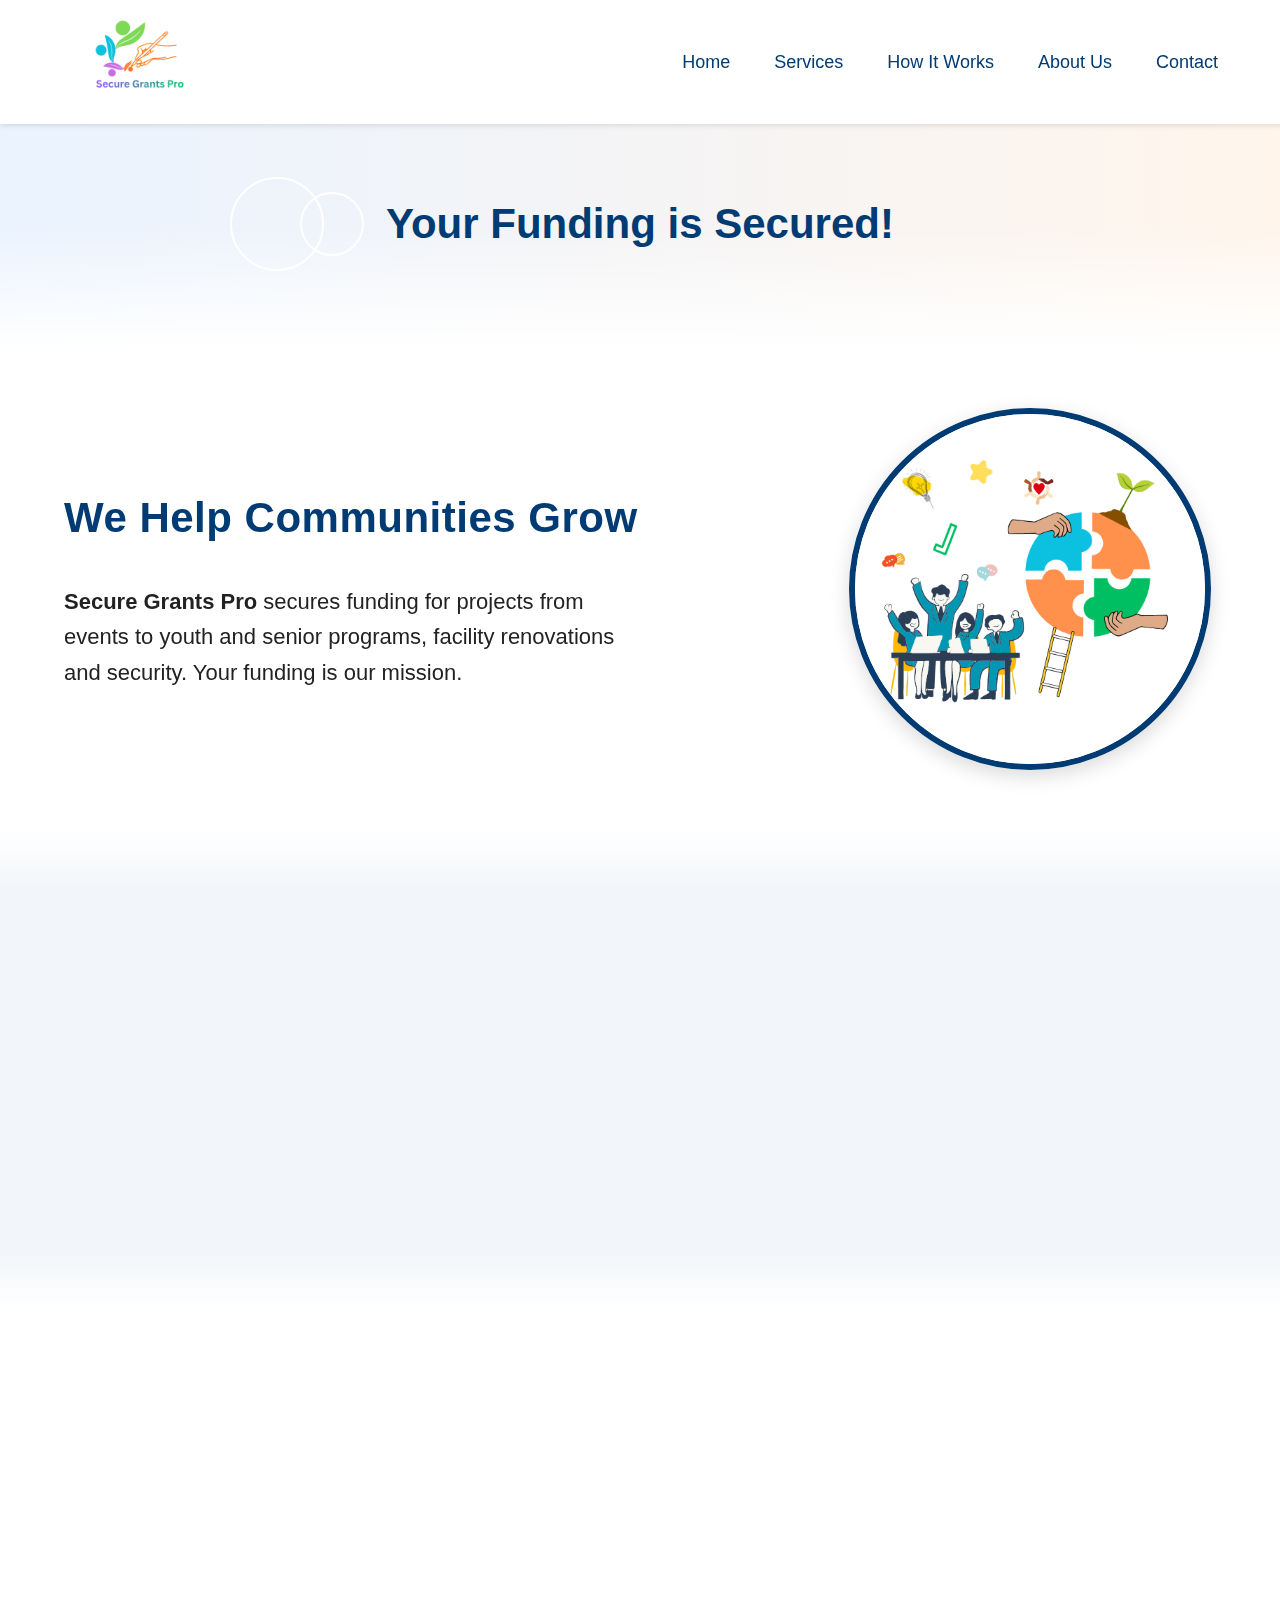
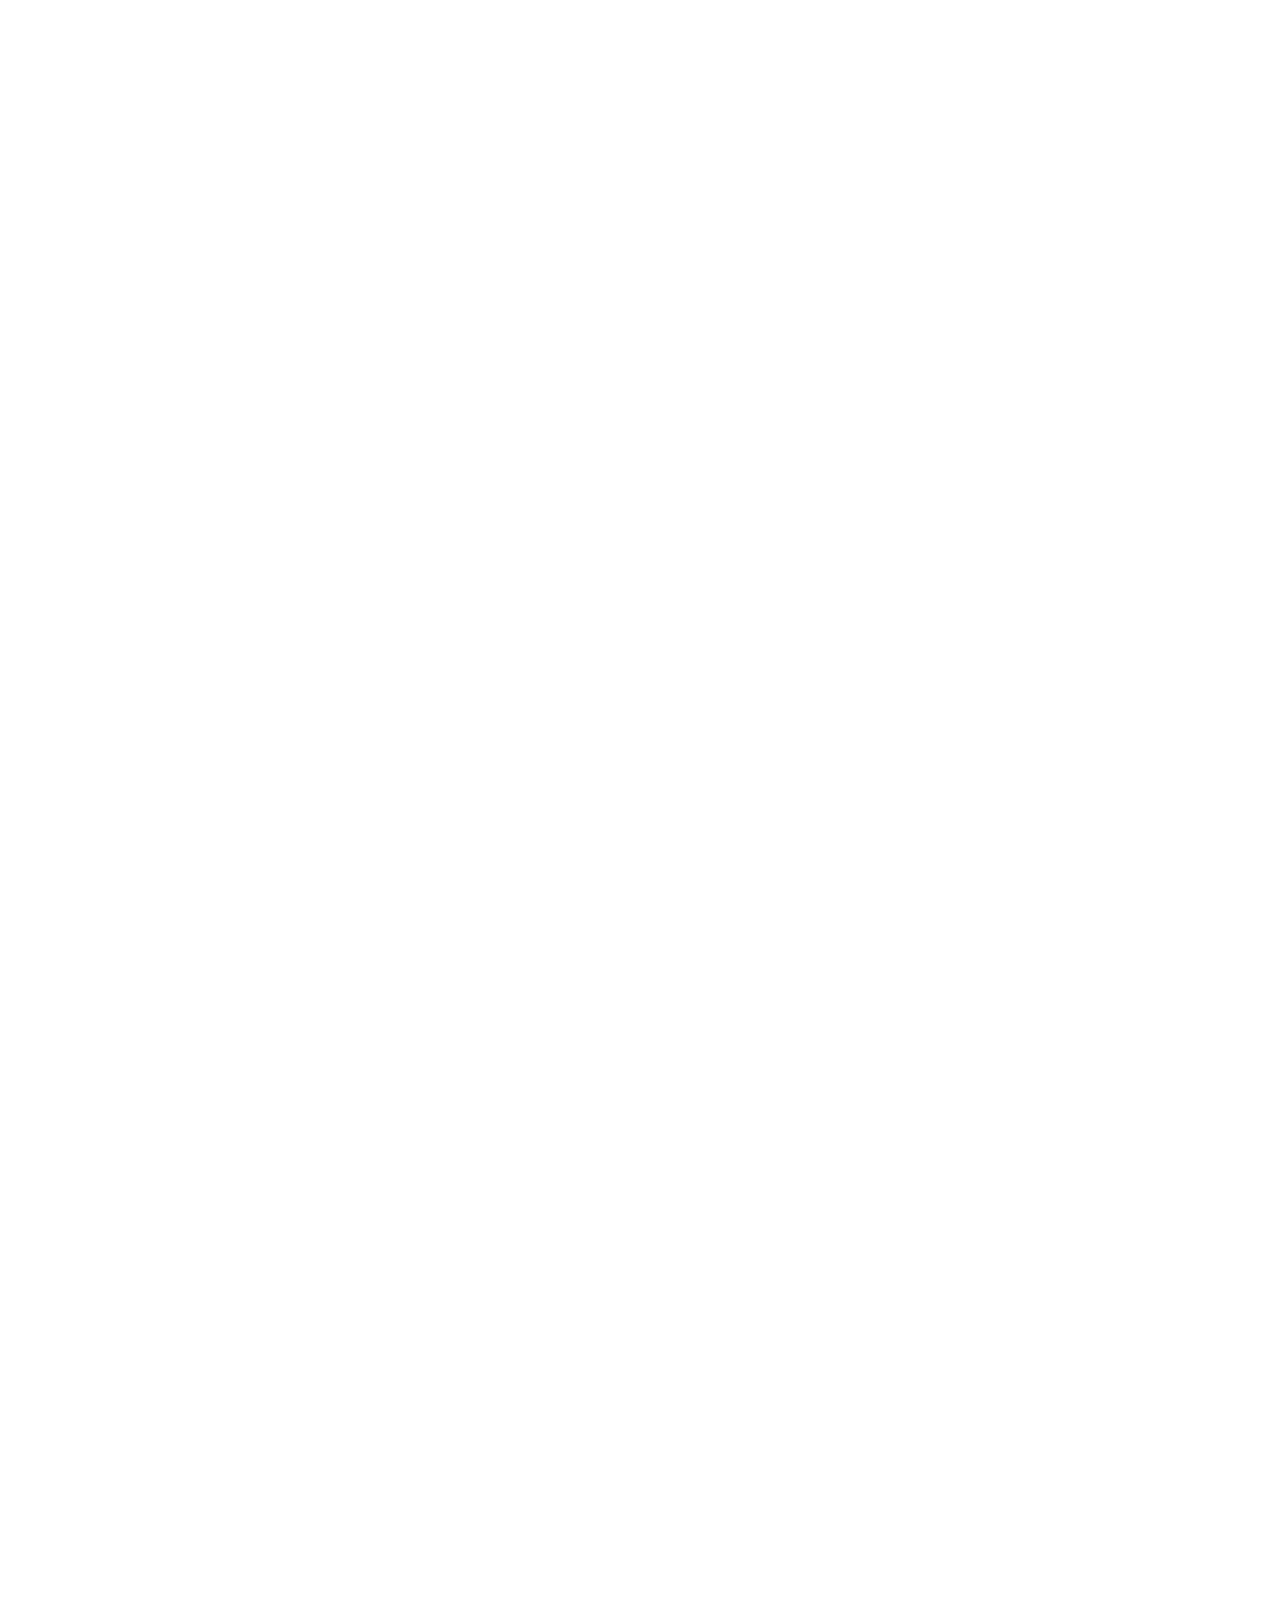
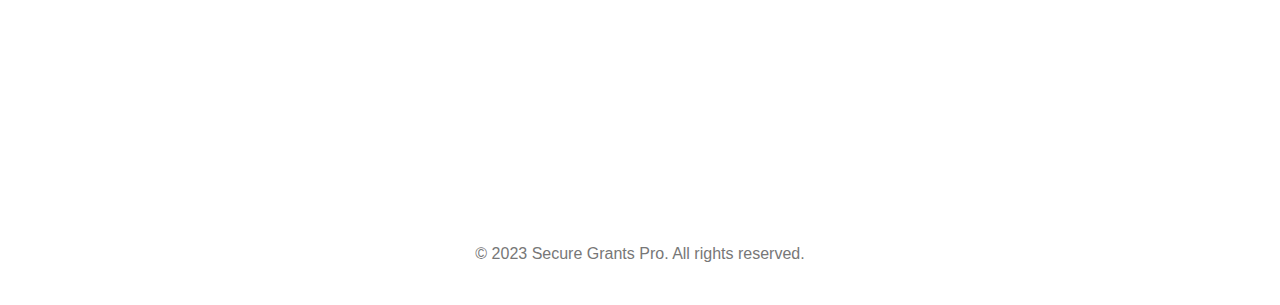
<file: index.html>
<!DOCTYPE html>
<html lang="en">

<head>
  <meta charset="UTF-8">
  <meta name="viewport" content="width=device-width, initial-scale=1.0">
  <title>Home – Grant Services</title>

  <!-- AOS Animation Library -->
  <link href="https://unpkg.com/aos@2.3.4/dist/aos.css" rel="stylesheet">
  <script src="https://unpkg.com/aos@2.3.4/dist/aos.js"></script>

  <link rel="stylesheet" href="style.css">
</head>

<body>

  <header>
    <div class="logo">
      <img src="logo.png" alt="My Logo">
    </div>
    <nav>
      <ul>
        <li class="dropdown">
           <a href="index.html" class="dropbtn" onclick="window.location='index.html'">Home</a>
          <div class="dropdown-content">
            <a href="#grow">We Help Communities Grow</a>
            <a href="#benefit">Who Can Benefit</a>
            <a href="#funding">Effortless Funding</a>
            <a href="#consultation">Book a Free Consultation</a>
          </div>
        </li>

       <li class="dropdown">
  <a href="services.html" class="dropbtn" onclick="window.location='services.html'">Services</a>
  <div class="dropdown-content">
     <a href="services.html#research">Grant Research</a>
    <a href="services.html#definition">Project Definition</a>
    <a href="services.html#proposal">Proposal Writing</a>
    <a href="services.html#report">Report Writing</a>
    <a href="services.html#consultation">Consultation</a>
  </div>
</li>


        <li><a href="how-it-works.html">How It Works</a></li>
        <li><a href="about.html">About Us</a></li>
        <li><a href="contact.html">Contact</a></li>
      </ul>
    </nav>
  </header>

  <!-- Hero Section (Slogan) -->
  <section class="hero" data-aos="fade-up">
    <div class="hero-content">
      <h1>Your Funding is Secured!</h1>
    </div>
  </section>

  <!-- Main Hero Section -->
  <section id="grow" class="home-hero">
   
    <div class="home-text" data-aos="fade-right">
      <h1>We Help Communities Grow</h1>
      <p><strong>Secure Grants Pro</strong> secures funding for projects from events to youth and senior programs, facility renovations and security. Your funding is our mission.</p>
    </div>
    <div class="home-image" data-aos="fade-left">
      <img src="Homeone.png" alt="Home one">
    </div>
  </section>

  <!-- Secondary Hero Section -->
  <section id="benefit" class="secondary-hero">
    <div class="secondary-image" data-aos="fade-right">
      <img src="Hometwo.png" alt="Secondary image">
    </div>
    <div class="secondary-text" data-aos="fade-left">
      <h1>Who Can Benefit</h1>
      <p>We are specialized in securing funding for Non-Profits, Charities, and Community Centres to strengthen our communities.</p>
    </div>
  </section>

    <section id="funding" class="hero-3">
    <div class="hero-3-text" data-aos="fade-right">
      <h2>Effortless Funding</h2>
      <p>We handle the entire process for you — no loans, no pressure, no obligations. Simply share your project, and we’ll create a detailed plan and a strong grant proposal tailored to your organization.</p>
    </div>
    <div class="hero-3-image" data-aos="fade-left">
      <img src="Home3.png" alt="No Obligation Funding">
    </div>
  </section>

<!-- WHY CHOOSE US -->
<section class="why-choose-us" data-aos="fade-up">
  <h2>Why Choose Us</h2>

  <div class="why-grid">
    <div class="why-item">
      <div class="why-icon">✔</div>
      <h3>Professional & Reliable</h3>
      <p>We prepare structured, accurate, and polished grant applications that reflect your organization’s strengths.</p>
    </div>

    <div class="why-item">
      <div class="why-icon">✔</div>
      <h3>Specialized in Non-Profits</h3>
      <p>We work closely with cultural, religious, and community groups — understanding their unique needs.</p>
    </div>

    <div class="why-item">
      <div class="why-icon">✔</div>
      <h3>Client Satisfaction & Long-Term Partnerships</h3>
      <p>Many of our clients stay with us for 3+ years and have secured 4+ grants through our consistency and expertise.</p>
    </div>

    <!-- <div class="why-item">
      <div class="why-icon">✔</div>
      <h3>Clear Communication</h3>
      <p>We work with clients who return year after year — many have received 4+ grants with our help, trusting our consistency and expertise.</p>
    </div>
  </div> -->
</section>


<!-- Our Expertise Section -->
<section id="expertise" class="expertise-section" data-aos="fade-up">
  <h1>Our Expertise</h1>

  <div class="expertise-grid">

    <div class="expertise-card" data-aos="fade-up" data-aos-delay="100">
      <h2>Strategic Funding Planning</h2>
      <p>We assess your organization’s goals and design a funding plan shaped to your capacity and long-term vision.</p>
    </div>

    <div class="expertise-card" data-aos="fade-up" data-aos-delay="200">
      <h2>Proposal Writing Excellence</h2>
      <p>We craft clear, persuasive, evidence-based grant proposals aligned with funder priorities.</p>
    </div>

    <div class="expertise-card" data-aos="fade-up" data-aos-delay="300">
      <h2>Strong Knowledge of All Grant Levels</h2>
      <p>Experienced with municipal, provincial, and federal grants across multiple sectors.</p>
    </div>

    <div class="expertise-card" data-aos="fade-up" data-aos-delay="400">
      <h2>Community Sector Experience</h2>
      <p>Specialized in cultural organizations, nonprofits, newcomer services, and youth programs. </p>
    </div>

    <div class="expertise-card" data-aos="fade-up" data-aos-delay="500">
      <h2>Impact-Driven Results</h2>
      <p>We help organizations secure funding that creates real and measurable change in their communities.</p>
    </div>

  </div>
  <div class="expertise-rect-1"></div>
<div class="expertise-rect-2"></div>

<!-- New right side rectangles -->
<div class="expertise-rect-right-1"></div>
<div class="expertise-rect-right-2"></div>

</section>


  <!-- Book a Free Consultation Section -->
  <section id="consultation" class="hero-4" data-aos="fade-up">
    <div class="hero-4-text">
      <h2>Here to Answer</h2>
      <p>Would you like to find a funding opportunity that suits your organization? Just book a 15 minutes <strong>free consultation</strong> with us — we’ll provide all the information you need.</p>
      <a href="contact.html" class="button">Book Your Free Consultation</a>
    </div>
  </section>

  <footer>
    <p>© 2023 Secure Grants Pro. All rights reserved.</p>
  </footer>

  <script src="script.js"></script>

  <script>
    // Dropdown toggle for mobile
    document.querySelectorAll('.dropbtn').forEach(btn => {
      btn.addEventListener('click', (e) => {
        e.preventDefault();
        btn.parentElement.classList.toggle('open');
      });
    });

    // Initialize AOS
    AOS.init({
      duration: 1200,
      easing: 'ease-out',
      once: true,
      mirror: false
    });
  </script>

</body>
</html>
</file>
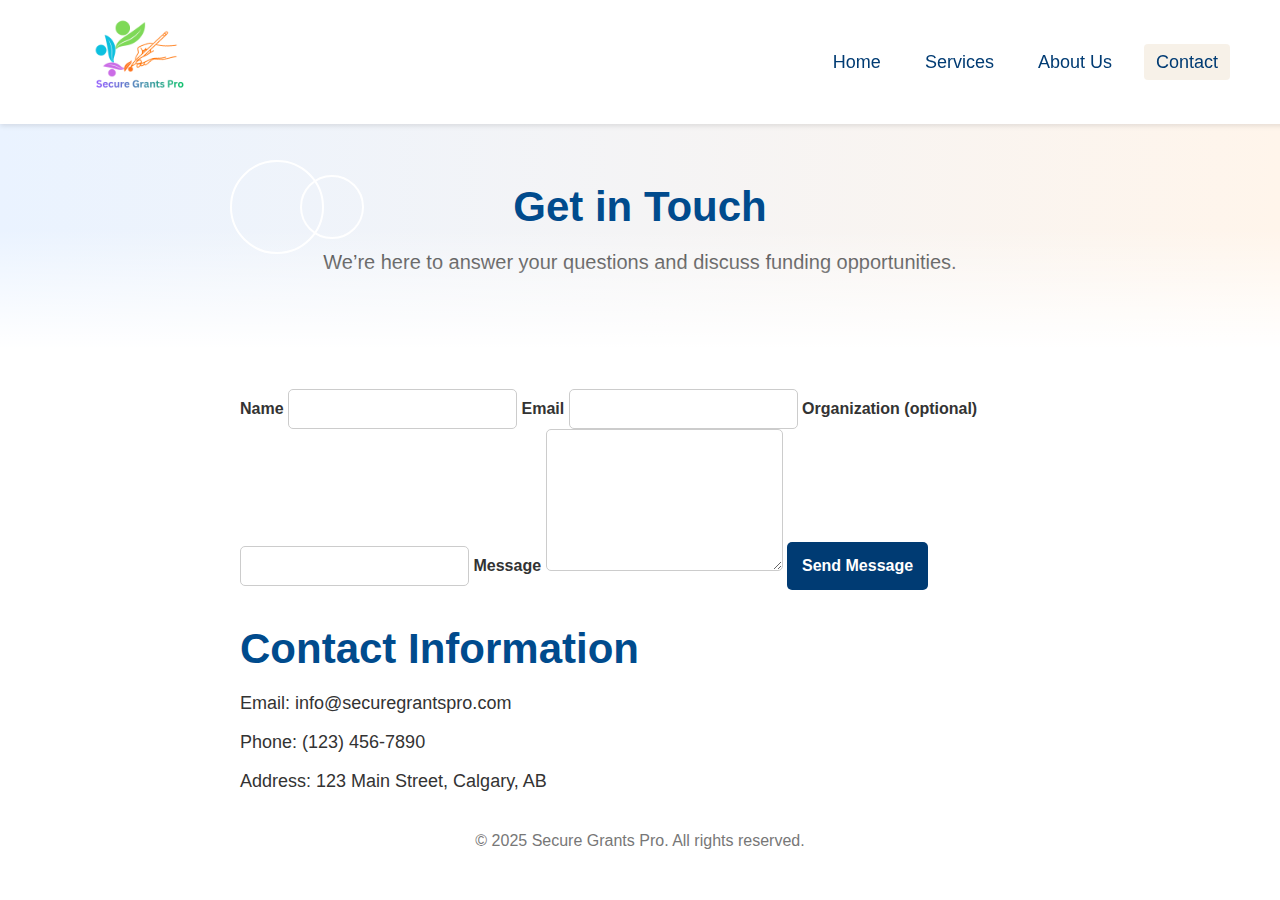
<file: contact.html>
<!DOCTYPE html>
<html lang="en">
<head>
  <meta charset="UTF-8">
  <meta name="viewport" content="width=device-width, initial-scale=1.0">
  <title>Contact – Grant Services</title>
  <link rel="stylesheet" href="style.css">
</head>
<body>
<header>
  <div class="logo">
    <img src="logo.png" alt="My Logo">
  </div>
  <nav>
    <ul>
      <li><a href="index.html">Home</a></li>
      <li><a href="services.html">Services</a></li>
      <li><a href="about.html">About Us</a></li>
      <li><a href="contact.html" class="active">Contact</a></li>
    </ul>
  </nav>
</header>

<section class="contact-hero">
  <h1>Get in Touch</h1>
  <p>We’re here to answer your questions and discuss funding opportunities.</p>
</section>

<main>
  <section class="contact-form-section">
    <form class="contact-form">
      <label for="name">Name</label>
      <input type="text" id="name" name="name" required>

      <label for="email">Email</label>
      <input type="email" id="email" name="email" required>

      <label for="organization">Organization (optional)</label>
      <input type="text" id="organization" name="organization">

      <label for="message">Message</label>
      <textarea id="message" name="message" rows="6" required></textarea>

      <button type="submit">Send Message</button>
    </form>
  </section>

  <section class="contact-info">
    <h2>Contact Information</h2>
    <p>Email: info@securegrantspro.com</p>
    <p>Phone: (123) 456-7890</p>
    <p>Address: 123 Main Street, Calgary, AB</p>
  </section>
</main>

<footer>
  <p>© 2025 Secure Grants Pro. All rights reserved.</p>
</footer>

</body>
</html>
</file>
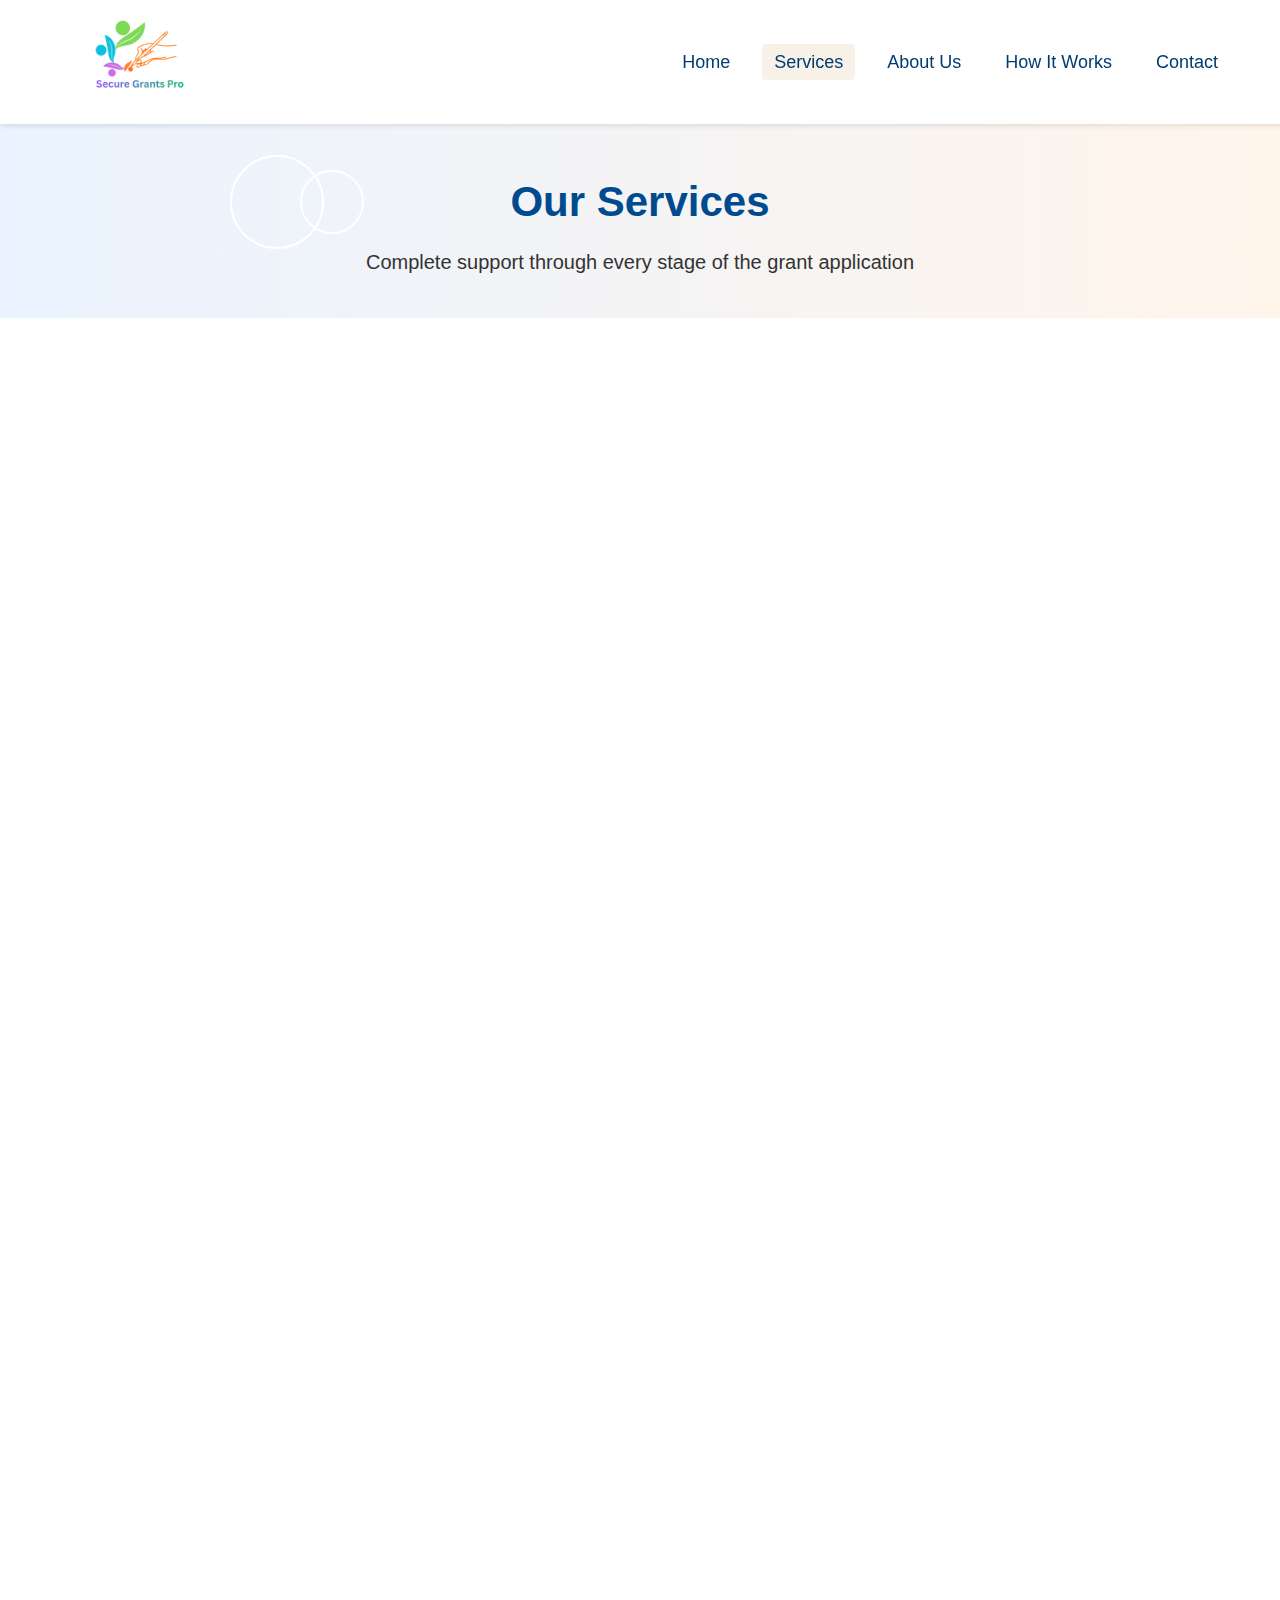
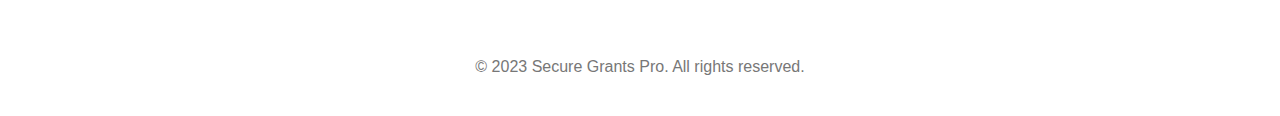
<file: services.html>
<!DOCTYPE html>
<html lang="en">
<head>
  <meta charset="UTF-8">
  <meta name="viewport" content="width=device-width, initial-scale=1.0">
  <title>Services – Grant Services</title>
  <link rel="stylesheet" href="style.css">
</head>
  <script>
  // Close dropdown when any link inside it is clicked
  document.querySelectorAll('.dropdown-content a').forEach(link => {
    link.addEventListener('click', () => {
      const dropdown = link.closest('.dropdown');
      if (dropdown) {
        dropdown.classList.remove('open');
      }
    });
  });

  // Optional: toggle dropdown open/close on click (for mobile)
  document.querySelectorAll('.dropbtn').forEach(btn => {
    btn.addEventListener('click', (e) => {
      e.preventDefault(); // prevent page reload if needed
      const parent = btn.parentElement;
      parent.classList.toggle('open');
    });
  });
</script>

<body>
<header>
  <div class="logo">
    <img src="logo.png" alt="My Logo">
  </div>
  <nav>
    <ul>
       <li class="dropdown">
  <a href="index.html" class="dropbtn">Home</a>
  <div class="dropdown-content">
    <a href="index.html#grow">We Help Communities Grow</a>
    <a href="index.html#benefit">Who Can Benefit</a>
    <a href="index.html#funding">Effortless Funding</a>
    <a href="index.html#consultation">Book a Free Consultation</a>
  </div>
</li>
      <li class="dropdown">
  <a href="services.html" class="dropbtn active">Services</a>
  <div class="dropdown-content">
     <a href="services.html#research">Grant Research</a>
    <a href="services.html#definition">Project Definition</a>
    <a href="services.html#proposal">Proposal Writing</a>
   
    <a href="services.html#report">Report Writing</a>
    <a href="services.html#consultation">Consultation</a>
  </div>
</li>


      <li><a href="about.html">About Us</a></li>
      <li><a href="how-it-works.html">How It Works</a></li>
      <li><a href="contact.html">Contact</a></li>
    </ul>
  </nav>
</header>

<!-- Hero Section -->
<section class="services-hero">
  <h1>Our Services</h1>
  <p>Complete support through every stage of the grant application</p>
</section>

 
<section class="services-grid">

  <div id="proposal" class="service-card">
  <img src="C.png" alt="Proposal Writing">
  <h2>Proposal Writing</h2>
  <p>We craft compelling, evidence-based proposals tailored to funders’ priorities — increasing your chances of success.</p>
</div>

<div id="research" class="service-card">
  <img src="SA.png" alt="Grant Research">
  <h2>Grant Research</h2>
  <p>We research and identify the most suitable municipal, provincial, and federal grant opportunities for your organization — ensuring you apply for funding that best matches your goals, eligibility, and priorities.</p>
</div>

<div id="definition" class="service-card">
  <img src="B.png" alt="Project Definition">
  <h2>Project Definition</h2>
  <p>We help you refine your project idea, set clear goals, and align it with funding requirements before applying.</p>
</div>

<div id="report" class="service-card">
  <img src="SD.png" alt="Report Writing">
  <h2>Report Writing</h2>
  <p>We prepare detailed reports to help you meet funder expectations, demonstrate impact, and maintain future eligibility.</p>
</div>

<div id="consultation" class="service-card">
  <img src="A.png" alt="Consultation">
  <h2>Consultation</h2>
  <p>Book a consultation to explore available grants and get expert guidance for your organization.</p>
</div>


</section>
<div class="services-decoration"></div>
<footer>
  <p>© 2023 Secure Grants Pro. All rights reserved.</p>
</footer>
<script>
  // Function to highlight the target card
  function highlightCard() {
    const hash = window.location.hash;
    // Remove highlight from all cards first
    document.querySelectorAll('.service-card').forEach(card => {
      card.classList.remove('highlight');
    });
    // Highlight the one matching the hash
    if (hash) {
      const targetCard = document.querySelector(hash);
      if (targetCard && targetCard.classList.contains('service-card')) {
        targetCard.classList.add('highlight');
      
      }
    }
  }

  // Run when page first loads
  window.addEventListener('load', highlightCard);

  // Run again whenever the hash changes (like when clicking within same page)
  window.addEventListener('hashchange', highlightCard);
</script>
  <script>
document.addEventListener("DOMContentLoaded", () => {
  const header = document.querySelector("header");
  if (!header) return;

  let lastScroll = window.pageYOffset || document.documentElement.scrollTop;

  window.addEventListener("scroll", () => {
    const currentScroll = window.pageYOffset || document.documentElement.scrollTop;

    if (currentScroll <= 0) {
      header.style.top = "0";
    } else if (currentScroll > lastScroll) {
      // scrolling down – hide
      header.style.top = "-120px";
    } else {
      // scrolling up – show
      header.style.top = "0";
    }

    lastScroll = currentScroll;
  });
});
</script>

</body>
</html>
</file>
<file: style.css>
html, body {
  overflow-x: hidden;
  width: 100%;
}


/* Base styles */
body {
  font-family: Arial, sans-serif;
  margin: 0;
  padding: 0;
  color: #333;
}

/* Header */
header {
  position: fixed;
  top: 0;
  left: 0;
  width: 100%;
  background-color: white;
  z-index: 1000;
  box-shadow: 0 2px 5px rgba(0, 0, 0, 0.1);
  display: flex;
  justify-content: space-between;
  align-items: center;
  padding: 10px 20px;
  transition: top 0.4s ease; /* smooth hide/show */
}


/* Add some padding below header for content not to be hidden */
body {
  margin: 0;
  padding-top: 100px; /* adjust based on header height */
}

header nav {
  margin-right: 70px; /* add space between tabs and right edge */
}

/* Logo */
header .logo img {
  height: 100px;   /* keep your bigger logo */
  width: auto;
  margin-left: 70px; /* moves logo away from left edge */
}

/* Navigation */
header nav ul {
  display: flex;           /* keeps all tabs in a single line */
  flex-wrap: nowrap;       /* prevents wrapping */
  list-style: none;
  margin: 0;
  padding: 0;
}

nav ul li {
  margin-left: 20px;
}

nav ul li a {
  color: #003B73;      /* Dark text for white toolbar */
  text-decoration: none;
  padding: 8px 12px;
  border-radius: 4px;
 
  font-size: 18px; /* ← increase this value */

}
.dropdown-content a {
  font-weight: normal;  /* makes dropdown text regular */
}

nav ul li a.active,
nav ul li a:hover {
  background-color: #D5B88C33; /* light grey hover */
}

main {
  max-width: 800px;
  margin: 40px auto;
  padding: 0 20px;
}

footer {
  text-align: center;
  margin: 40px 0;
  color: #777;
}

/* Hero section styling */
.hero {
  background: linear-gradient(to right, #F2F6FA, #F8F4EE);
  text-align: center;
  padding: 100px 20px 100px; /* taller top and bottom padding */
  width: 100%;             /* full width */
  box-sizing: border-box;   /* ensures padding doesn't add extra width */
  margin: 0 auto;
  z-index: 1;
}

.hero h1 {
  font-size: 42px; /* large font for slogan */
  font-weight: 700;
  color: #003B73; /* dark blue color */
  margin: 0;
}
/* Main home hero (text left, image right) */
.home-hero {
  display: flex;
  align-items: center;
  justify-content: space-between;
  padding: 60px 5% 60px 5%;
  background-color: #ffffff;
  gap: 40px; /* smaller gap between text and image */
  flex-wrap: wrap; /* allow wrapping on small screens */
}
/* Wave background for home hero */
/* Two elegant crossing waves at bottom of home hero */

.hero {
  position: relative;
  overflow: hidden;
  background: linear-gradient(to right, #eaf3ff, #fff5eb);
}

/* Wave shape at the bottom of hero */

.home-text {
  flex: 1;
  max-width: 50%;
  text-align: left;
}

.home-text h1 {
  display: inline-block;
  white-space: nowrap;
  font-size: 42px;
  color: #003B73;
  margin-bottom: 20px;
  font-weight: 700;
  letter-spacing: 0.5px;
  text-rendering: optimizeLegibility;
  -webkit-font-smoothing: antialiased;
  transform: translateZ(0); /* locks the layer to GPU and stabilizes layout */
}


.home-text p {
  font-size: 22px;
  color: #222222;
  line-height: 1.6;
}

.home-image {
  flex: 1;
  display: flex;
  justify-content: flex-end;
  padding-right: 5px;  
}

.home-image img {
  width: 350px;           /* smaller width */
  height: 350px;          /* smaller height */
  object-fit: cover;
  border-radius: 50%;
  border: 6px solid #003B73;
  box-shadow: 0 6px 20px rgba(0, 0, 0, 0.15);
}

/* Secondary section (image left, text right) — mirror styling */
.secondary-hero {
  display: flex;
  align-items: center;
  justify-content: space-between;
  padding: 60px 5%;
  background: #F2F6FA;  /* gentle contrast from home hero */
  gap: 40px;
  flex-wrap: wrap;
  position: relative;
  overflow: hidden;
}
.secondary-hero::before {
 content: "";
  position: absolute;
  top: 0;
  left: 0;
  width: 100%;
  height: 60px;
  background: linear-gradient(to bottom, #ffffff, transparent);
  pointer-events: none;
}
.secondary-hero::after {
  content: "";
  position: absolute;
  bottom: 0;
  left: 0;
  width: 100%;
  height: 60px;
  background: linear-gradient(to top, #ffffff, transparent);
  pointer-events: none;
}
.secondary-image {
  flex: 1;
  display: flex;
  justify-content: flex-start;
  padding-left: 5px;
}

.secondary-image img {
  width: 350px;
  height: 350px;
  object-fit: cover;
  border-radius: 50%;
  border: 6px solid #003B73;
  box-shadow: 0 6px 20px rgba(0, 0, 0, 0.15);
}
.secondary-text {
  flex: 1;
  max-width: 50%;
  text-align: left;
}

.secondary-hero h1 {
  font-size: 42px;
  color: #003B73;
  margin-bottom: 20px;
  font-weight: 700;
}
.secondary-text p {
  font-size: 22px; /* a touch smaller than 25 for balance */
  color: #222222;     /* back to body color for readability */
  line-height: 1.7;
}

/* Responsive */
@media (max-width: 900px) {
  .home-hero,
  .secondary-hero {
    flex-direction: column;
    text-align: center;
    padding: 60px 5%;
  }

  .home-text,
  .secondary-text {
    max-width: 100%;
    text-align: center;
  }

  .home-image,
  .secondary-image {
    justify-content: center;
    padding: 0;
  }

  .home-image img,
  .secondary-image img {
    width: 300px;
    height: 300px;
  }
}

.hero-4 {
  background-color: #F2F6FA; /* light blue */
  display: flex;
  justify-content: center; /* horizontal centering */
  align-items: center;     /* vertical centering */
  text-align: center;
  padding: 80px 20px;
  flex-direction: column;
}

.hero-4 h2 {
  font-size: 2.5rem;
  font-weight: 700;
  color: #003B73;
  margin-bottom: 25px;
}

.hero-4 p {
  font-size: 1.3rem;
  color: #222222;
  line-height: 1.8;
  max-width: 800px;
  margin: 15px 0;
}

.hero-4 .button {
  display: inline-block;
  background-color: #003B73;
  color: white;
  text-decoration: none;
  padding: 15px 30px;
  border-radius: 5px;
  font-weight: bold;
  margin-top: 25px;
  transition: background-color 0.3s;
}

.hero-4 .button:hover {
  background-color: #00264D;
}
.hero-3 {
  display: flex;
  align-items: center;
  justify-content: space-between;
  padding: 60px 5% 60px 5%;
  background-color: #ffffff;
  gap: 40px; /* smaller gap between text and image */
  flex-wrap: wrap; /* allow wrapping on small screens */
}

.hero-3-text {
   flex: 1;
  max-width: 50%;
  text-align: justify;
}

.hero-3-text h2 {
 font-size: 42px;
  color: #003B73;
  margin-bottom: 20px;
  font-weight: 700;
}

.hero-3-text p {
  font-size: 25px;
  color: #222222;
  line-height: 1.6;
}

.hero-3 .button {
  display: inline-block;
  background-color: #003B73;
  color: white;
  text-decoration: none;
  padding: 15px 30px;
  border-radius: 5px;
  font-weight: bold;
  margin-top: 20px;
  transition: background-color 0.3s;
}

.hero-3 .button:hover {
  background-color: #00264D;
}

.hero-3-image {
  flex: 1;
  display: flex;
  justify-content: flex-end;
  padding-right: 5px;  
}


.hero-3-image img {
   width: 350px;           /* smaller width */
  height: 350px;          /* smaller height */
  object-fit: cover;
  border-radius: 50%;
  border: none;
  box-shadow: none;
}


.contact-section {
  padding: 60px 10%;
  background-color: #ffffff;
}

.contact-container {
  display: flex;
  gap: 50px;
  flex-wrap: wrap; /* for mobile responsiveness */
}

.contact-info {
  flex: 1;
  min-width: 280px; /* prevents it from being too small on mobile */
  color: #333;
}

.contact-info h2 {
  font-size: 42px;
  color: #004b8d;
  margin-bottom: 20px;
}

.contact-info p {
  font-size: 18px;
  margin-bottom: 10px;
}

.contact-form {
  flex: 1;
  min-width: 280px;
}

.contact-form form {
  display: flex;
  flex-direction: column;
}

.contact-form label {
  margin-top: 15px;
  margin-bottom: 5px;
  font-weight: bold;
}

.contact-form input,
.contact-form textarea {
  padding: 10px;
  font-size: 16px;
  border: 1px solid #ccc;
  border-radius: 5px;
}

.contact-form textarea {
  resize: vertical;
  min-height: 120px;
}

.contact-form button {
  margin-top: 20px;
  padding: 15px;
  font-size: 16px;
  background-color: #003B73;
  color: white;
  border: none;
  border-radius: 5px;
  font-weight: bold;
  cursor: pointer;
}

.contact-form button:hover {
  background-color: #00264D;
}




/* How It Works Hero */
.how-it-works-hero {
  background: linear-gradient(120deg, #f7fbff, #fff8f1);
  text-align: center;
  padding: 60px 20px 40px;
}

.how-it-works-hero h1 {
  font-size: 42px;
  font-weight: 700;
  color: #004b8d;
  margin-bottom: 15px;
}

.how-it-works-hero p {
  font-size: 20px;
  color: #333;
  line-height: 1.6;
}

/* Steps Section */
.how-it-works-steps {
   display: flex;
  flex-wrap: wrap;
  justify-content: space-around;
  gap: 40px;
  padding: 80px 5%;
  background: linear-gradient(135deg, #f9fbff 0%, #fffaf5 100%);

}

.how-it-works-steps .step {
  flex: 1 1 260px;
  max-width: 300px;
  text-align: center;
  padding: 30px 20px;
  background-color: white;
  border-radius: 15px;
  box-shadow: 0 4px 20px rgba(0, 75, 141, 0.05);
   transition: transform 0.15s ease-out, box-shadow 0.15s ease-out;
  will-change: transform, box-shadow; /* smoother GPU acceleration */
}

.how-it-works-steps .step:hover {
  transform: translateY(-5px);
  box-shadow: 0 8px 25px rgba(0, 75, 141, 0.15);
}
.how-it-works-steps .step:nth-child(1) { transition-delay: 0.3s; }
.how-it-works-steps .step:nth-child(2) { transition-delay: 0.5s; }
.how-it-works-steps .step:nth-child(3) { transition-delay: 0.7s; }
.how-it-works-steps .step:nth-child(4) { transition-delay: 0.9s; }
.how-it-works-steps .step:nth-child(5) { transition-delay: 1.1s; }


.how-it-works-steps .step img {
  max-width: 150px;
  width: 100%;
  height: auto;
}


.how-it-works-steps .step h2 {
  font-size: 24px;
  color: #004b8d;
  margin-bottom: 10px;
  font-weight: 700;
  white-space: nowrap;
}

.how-it-works-steps::before {
  content: "";
  position: absolute;
  top: -60px;
  right: -60px;
  width: 200px;
  height: 200px;
  background: radial-gradient(circle, rgba(0,75,141,0.05), transparent 70%);
  border-radius: 50%;
  z-index: 0;
}

.how-it-works-steps .step p {
  font-size: 16px;
  color: #333;
  line-height: 1.6;
}

/* Responsive */
@media (max-width: 900px) {
  .how-it-works-steps {
    flex-direction: column;
    align-items: center;
    gap: 30px;
  }
}


/* Contact Hero */
.contact-hero {
  text-align: center;
  padding: 55px 20px 55px;
  background-color: #F2F6FA;
}

.contact-hero h1 {
  font-size: 42px;
  color: #004b8d;
  margin-bottom: 15px;
}

.contact-hero p {
  font-size: 20px;
  color: #333;
}

/* Services Hero */
.services-hero {
  background-color: #ffffff;
  text-align: center;
  padding: 50px 20px 20px;
}

.services-hero h1 {
  font-size: 42px;
  color: #004b8d;
  font-weight: 700;
  margin-bottom: 15px;
}

.services-hero p {
  font-size: 20px;
  color: #333;
  line-height: 1.6;
}

/* Services Grid */

.services-grid {
  position: relative; /* required for background pseudo-elements */
  display: flex;
  flex-wrap: wrap;
  justify-content: center;
  gap: 40px;
  padding: 60px 10%;
  background-color: #ffffff;
 
}
.services-grid {
  margin-bottom: 40px;
}


.service-card {
  background-color: #ffffff;
  border: 2px solid #e0e0e0; /* subtle gray border */
  border-radius: 15px;
  box-shadow: 0 4px 15px rgba(0, 0, 0, 0.1);
  padding: 30px;
  text-align: center;
  width: 280px;
  transition: transform 0.3s, box-shadow 0.3s;
}

.service-card:hover {
   transform: translateY(-8px);
  box-shadow: 0 12px 25px rgba(0, 75, 141, 0.15);
  border-color: #003B73;
}

.service-card img {
  width: 90px;
  height: 90px;
  object-fit: contain;
  margin-bottom: 20px;
}

.service-card h2 {
  color: #003B73;
  font-size: 22px;
  font-weight: 700;
  margin-bottom: 15px;
}

.service-card p {
  color: #222222;
  font-size: 16px;
  line-height: 1.6;
}

/* Responsive */
@media (max-width: 900px) {
  .services-grid {
    flex-direction: column;
    align-items: center;
  }
  .service-card {
    width: 90%;
  }
}
/* --- Improved Service Card Readability + Soft Contrast --- */

/* Base card improvement */
.service-card {
  background: linear-gradient(145deg, #ffffff, #fafafa);
  border: 1px solid rgba(0,0,0,0.06); /* softer border */
  box-shadow: 0 4px 10px rgba(0,0,0,0.06); /* softer initial shadow */
  transition: transform 0.25s ease, box-shadow 0.25s ease, border-color 0.25s ease;
}

/* Hover effect */
.service-card:hover {
  transform: translateY(-6px);
  box-shadow: 0 10px 25px rgba(0,0,0,0.12);
  border-color: #D4AF37; /* elegant gold highlight */
  background: linear-gradient(145deg, #ffffff, #fdfbf5); /* warm subtle glow */
}

/* Headings inside cards */
.service-card h2 {
  font-weight: 700;
  color: #003B73;
  letter-spacing: 0.3px;
}

/* Text inside cards */
.service-card p {
  color: #333333;
  line-height: 1.65;
}


/* Dropdown menu */
/* Dropdown container */
.dropdown {
  position: relative;
  display: inline-block;
}

/* Hidden by default */
.dropdown-content {
  display: none;
  position: absolute;
  background-color: white;
  min-width: 220px;
  box-shadow: 0 4px 10px rgba(0,0,0,0.1);
  border-radius: 6px;
  z-index: 1000;
}

/* Show menu only when hovering over .dropdown */
.dropdown:hover .dropdown-content {
  display: block;
}

/* Link styling inside dropdown */
.dropdown-content a {
  color: #003B73;
  padding: 10px 16px;
  text-decoration: none;
  display: block;
}

.dropdown-content a:hover {
  background-color: #f1f1f1;
}

/* “Services” button itself */
.dropbtn {
  cursor: pointer;

  padding: 8px 12px;
}

/* Hide dropdown unless hovered or opened (mobile) */
.dropdown-content {
  display: none;
}

.dropdown:hover .dropdown-content,
.dropdown.open .dropdown-content {
  display: block;
}

/* Highlighted service card */
.service-card.highlight {
  background-color: #e6f0ff; /* light blue highlight */
  box-shadow: 0 0 15px rgba(0, 75, 141, 0.3);
  transition: background-color 0.6s ease, box-shadow 0.6s ease;
}

.hero,
.services-hero,
.about-hero,
.how-it-works-hero,
.contact-hero {
  background: linear-gradient(to right, #eaf3ff, #fff5eb);
}

html {
  scroll-behavior: smooth;
}


@media (max-width: 800px) {
  .hero::before,
  .services-hero::before,
  .about-hero::before,
  .how-it-works-hero::before,
  .contact-hero::before {
    width: 250px;
    height: 250px;
    left: -130px;
    opacity: 0.3;
  }
}

/* Three angled dots beside hero text (flipped & larger) */
/* Three angled dots beside hero text (larger + more spacing) */

/* Bottom-left logo on contact page */


.contact-logo-wrapper {
  position: relative;
}

.contact-logo {
  position: absolute;
  bottom: 115px;
  left: 125px;
  width: 300px;  /* increased from 60px */
  height: auto;
}


/* About page layout improvements */
/* ---- About Us Styling ---- */
.about-hero {
  text-align: center;
  padding: 60px 20px 60px;
  background: linear-gradient(120deg, #F2F6FA, #F8F4EE);
  position: relative;
  overflow: hidden;
}

.about-hero h1 {
  font-size: 48px;
  font-weight: 700;
  color: #003B73;
  margin-bottom: 15px;
}

.about-hero p {
  font-size: 22px;
  color: #222222;
  max-width: 700px;
  margin: 0 auto;
  line-height: 1.6;
}

/* Floating subtle circle design */
.about-hero::before {
  content: "";
  position: absolute;
  top: -80px;
  left: -120px;
  width: 300px;
  height: 300px;
  background: radial-gradient(circle at center, rgba(0, 75, 141, 0.05), transparent 70%);
  border-radius: 50%;
}

.about-section {
  padding: 80px 10%;
  background-color: #ffffff;
}

.about-container {
  display: flex;
  flex-wrap: wrap;
  align-items: flex-start;
  justify-content: space-between;
  gap: 60px;
}

.about-text {
  flex: 1 1 55%;
  text-align: justify;
}

.about-text h2 {
  font-size: 26px;
  color: #004b8d;
  margin-top: 40px;
  margin-bottom: 10px;
  position: relative;
}

.about-text h2::before {
  content: "";
  position: absolute;
  left: -20px;
  top: 12px;
  width: 6px;
  height: 20px;
  background-color: #004b8d;
  border-radius: 3px;
}

.about-text p {
  font-size: 18px;
  color: #333;
  line-height: 1.8;
}

/* Values card */
.values-card {
  background: transparent;   /* no background */
  border: none;              /* no border */
  padding: 0;                /* no extra padding */
  margin-top: 30px;          /* keep spacing consistent with other sections */
  box-shadow: none;          /* no shadow */
}

.values-card ul {
  list-style: none;
  padding: 0;
  margin: 0;
}

.values-card li {
  margin-bottom: 10px;
  font-size: 17px;
}

/* About image */
.about-image {
  flex: 1 1 35%;
  display: flex;
  justify-content: center;
  align-items: center;
}

.about-image img {
  width: 350px;
  height: 350px;
  border-radius: 50%;
  border: 6px solid #004b8d;
  box-shadow: 0 8px 25px rgba(0,0,0,0.1);
  object-fit: cover;
  transition: transform 0.4s ease;
}

.about-image img:hover {
  transform: scale(1.05);
}

/* Responsive design */
@media (max-width: 900px) {
  .about-container {
    flex-direction: column;
    align-items: center;
    text-align: center;
  }

  .about-image img {
    width: 280px;
    height: 280px;
  }

  .about-text h2::before {
    display: none;
  }
}


/* --- Subtle fade & slide-in animation --- */
.fade-in {
  opacity: 0;
  transform: translateY(60px); /* further down for a gentler rise */
  transition: opacity 1.2s ease-out, transform 1.2s ease-out; /* slower transition */
}
.fade-in.visible {
  opacity: 1;
  transform: translateY(0);
}


.home-text, .home-image { position: relative; z-index: 1; }

/* soft parallax effect on image */
.home-image img {
  transition: transform 0.5s ease, box-shadow 0.5s ease;
}
.home-image img:hover {
  transform: scale(1.05) translateY(-5px);
  box-shadow: 0 10px 30px rgba(0,0,0,0.2);
}

/* Hover pop effect for step images */


.service-card {
  opacity: 0;
  transform: translateY(30px);
  transition: opacity 0.6s ease-out, transform 0.6s ease-out;
}

.service-card.visible {
  opacity: 1;
  transform: translateY(0);
}

/* Soft fade at bottom of hero sections */
.hero::after,
.services-hero::after,
.about-hero::after,
.how-it-works-hero::after,
.contact-hero::after {
  content: "";
  position: absolute;
  bottom: 0;
  left: 0;
  width: 100%;
  height: 120px; /* adjust fade height */
  background: linear-gradient(to bottom, transparent, #ffffff);
  pointer-events: none; /* keeps links clickable */
}

.hero,
.services-hero,
.about-hero,
.how-it-works-hero,
.contact-hero {
  position: relative; /* needed so ::after attaches correctly */
  overflow: hidden;   /* hides the overflow of the gradient */
}

/* --- Keep Home Hero with two elegant waves --- */
.home-hero {
  position: relative;
  overflow: hidden;
  background-color: #ffffff; /* clean white background */
}

/* Bottom pale blue wave */


/* Top thinner white wave overlapping */


/* Two overlapping outlined circles beside hero text */
/* Two fully visible overlapping empty circles beside hero text */
/* Make sure hero headings can host positioned pseudo-elements */
.hero h1,
.services-hero h1,
.about-hero h1,
.how-it-works-hero h1,
.contact-hero h1 {
  position: relative;
  z-index: 1;
}

/* Big hollow circle */
.hero h1::before,
.services-hero h1::before,
.about-hero h1::before,
.how-it-works-hero h1::before,
.contact-hero h1::before {
  content: "";
  position: absolute;
  top: 50%;
  left: 210px;          /* adjust to taste */
  transform: translateY(-50%);
  width: 90px;
  height: 90px;
  border: 2px solid #ffffff;
  border-radius: 50%;
  background: transparent;   /* ensure empty */
  pointer-events: none;
}

/* Smaller hollow circle */
.hero h1::after,
.services-hero h1::after,
.about-hero h1::after,
.how-it-works-hero h1::after,
.contact-hero h1::after {
  content: "";
  position: absolute;
  top: 50%;
  left: 280px;           /* overlaps slightly with the big one */
  transform: translateY(-50%);
  width: 60px;
  height: 60px;
  border: 2px solid #ffffff;
  border-radius: 50%;
  background: transparent;   /* ensure empty */
  pointer-events: none;
}

.hero,
.services-hero,
.about-hero,
.how-it-works-hero,
.contact-hero {
  position: relative;
  overflow: visible; /* ensures full circles show */
}


/* Fade the top and bottom edges of the last hero section */
.hero-4 {
  position: relative;
  overflow: hidden;
}

/* Top fade */
.hero-4::before {
  content: "";
  position: absolute;
  top: 0;
  left: 0;
  width: 100%;
  height: 80px;
  background: linear-gradient(to bottom, #ffffff, transparent);
  pointer-events: none;
  z-index: 1;
}

/* Bottom fade */
.hero-4::after {
  content: "";
  position: absolute;
  bottom: 0;
  left: 0;
  width: 100%;
  height: 80px;
  background: linear-gradient(to top, #ffffff, transparent);
  pointer-events: none;
  z-index: 1;
}

/* --- Image Hover Pop Animation for All Hero Images --- */
.home-image img,
.secondary-image img,
.hero-3-image img {
  transition: transform 0.4s ease, box-shadow 0.4s ease;
}

.home-image img:hover,
.secondary-image img:hover,
.hero-3-image img:hover {
  transform: scale(1.08) translateY(-8px);
  box-shadow: 0 12px 25px rgba(0, 0, 0, 0.25);
}
.home-image img:hover,
.secondary-image img:hover,
.hero-3-image img:hover {
  transform: scale(1.08) translateY(-8px);
  box-shadow: 0 12px 30px rgba(0, 75, 141, 0.4);
}

/* --- WHY CHOOSE US SECTION --- */
/* --- WHY CHOOSE US SECTION (Light Purple + Top/Bottom Fade) --- */
.why-choose-us {
  position: relative;
  padding: 80px 10%;
  background: #FAF3D0; /* soft gentle purple */
  text-align: center;
  overflow: hidden; /* needed for fades */
}

/* Top fade */
.why-choose-us::before {
  content: "";
  position: absolute;
  top: 0;
  left: 0;
  width: 100%;
  height: 90px;
  background: linear-gradient(to bottom, #ffffff, transparent);
  pointer-events: none;
}

/* Bottom fade */
.why-choose-us::after {
  content: "";
  position: absolute;
  bottom: 0;
  left: 0;
  width: 100%;
  height: 90px;
  background: linear-gradient(to top, #ffffff, transparent);
  pointer-events: none;
}

.why-choose-us h2 {
  font-size: 42px;
  color: #003B73; /* deeper purple for contrast */
  margin-bottom: 40px;
  font-weight: 700;
}

.why-grid {
  display: grid;
  grid-template-columns: repeat(auto-fit, minmax(250px, 1fr));
  gap: 30px;
}

.why-item {
  background: white;
  padding: 30px 20px;
  border-radius: 15px;
  box-shadow: 0 4px 15px rgba(0,0,0,0.08);
  transition: transform 0.25s ease, box-shadow 0.25s ease;
}

.why-item:hover {
  transform: translateY(-5px);
  box-shadow: 0 10px 25px rgba(74,44,130,0.18);
}

.why-icon {
  font-size: 32px;
  color: #003B73;
  margin-bottom: 15px;
}

.why-item h3 {
  font-size: 20px;
  color: #003B73;
  margin-bottom: 10px;
  font-weight: 700;
}

.why-item p {
  font-size: 16px;
  color: #444;
  line-height: 1.6;
}




/* Fade gradient top + bottom to match your other sections */


.expertise-section::before {
  top: 0;
  background: linear-gradient(to bottom, #ffffff, transparent);
}

.expertise-section::after {
  bottom: 0;
  background: linear-gradient(to top, #ffffff, transparent);
}

.expertise-section h1 {
  font-size: 42px;
  font-weight: 700;
  color: #004b8d;
   margin: 0 0 10px;
  text-align: center;
   width: 100%; 
}

.expertise-subtitle {
  font-size: 20px;
  color: #444;
  margin-bottom: 50px;
}

.expertise-grid {
  display: flex;
  flex-wrap: wrap;
  justify-content: center;
  gap: 35px;
}

.expertise-card {
  background: #ffffff;
  border-left: 6px solid #004b8d;
  border-radius: 12px;
  width: 320px;
  padding: 25px 25px 25px 25px;
  text-align: left;
  box-shadow: 0 4px 18px rgba(0, 0, 0, 0.08);
  transition: transform 0.3s ease, box-shadow 0.3s ease;
}

.expertise-card:hover {
  transform: translateY(-6px);
  box-shadow: 0 10px 25px rgba(0, 75, 141, 0.20);
}

.expertise-card h2 {
  font-size: 22px;
  color: #004b8d;
   margin: 0 0 10px;
  text-align: center;
   width: 100%;
  font-weight: 700;
}

.expertise-card p {
  font-size: 16px;
  color: #333;
  line-height: 1.6;
}

/* Mobile responsiveness */
@media (max-width: 900px) {
  .expertise-card {
    width: 90%;
    text-align: center;
  }
  .expertise-card {
    border-left: none;
    border-top: 5px solid #004b8d;
  }
}


/* diagonal stroke */

/* Minimal modern rectangles background */

/* Rectangle 1 – large left */
.expertise-section::before {
  content: "";
  position: absolute;
  top: 40px;
  left: -40px;
  width: 180px;
  height: 110px;
  border: 2px solid rgba(0, 75, 141, 0.12);
  border-radius: 8px;
  z-index: 0;
}

/* Rectangle 2 – tall right */
.expertise-section::after {
  content: "";
  position: absolute;
  bottom: 40px;
  left: 5px;
  width: 120px;
  height: 200px;
  border: 2px solid rgba(0, 75, 141, 0.12);
  border-radius: 8px;
  z-index: 0;
}

/* Additional rectangles */
.expertise-rect-1,
.expertise-rect-2 {
  position: absolute;
  border: 2px solid rgba(0, 75, 141, 0.12);
  border-radius: 8px;
  z-index: 0;
  pointer-events: none;
}

/* small rectangle near bottom left */
.expertise-rect-1 {
  bottom: -60px;
  left: 40%;
  width: 130px;
  height: 90px;
border: 2px solid rgba(181, 140, 44, 0.55);

  transform: rotate(-8deg);
}

/* medium rectangle near top right */
.expertise-rect-2 {
  top: 10%;
  right: 25%;
  width: 140px;
  height: 80px;
}

/* keep real content above decoration */
.expertise-section * {
  position: relative;
  z-index: 2;
}

/* --- Right-side rectangles --- */

/* Top-right medium rectangle */
.expertise-rect-right-1 {
  position: absolute;
  top: 15%;
  right: -50px;   /* pushes slightly outside the container, same style as left side */
  width: 150px;
  height: 90px;
  border: 2px solid rgba(0, 75, 141, 0.12);
  border-radius: 8px;
  z-index: 0;
  pointer-events: none;
}

/* Bottom-right smaller rectangle */
.expertise-rect-right-2 {
  position: absolute;
  bottom: 40%;
  right: 20px;
  width: 110px;
  height: 70px;
  border: 2px solid rgba(128, 70, 180, 0.25);
  border-radius: 8px;
  z-index: 0;
  pointer-events: none;
  transform: rotate(8deg);
}

/* --- Services CTA Section --- */
.services-cta {
  background: linear-gradient(135deg, #fdf6d8, #f9e9a4); /* soft gold blend */
  padding: 80px 12%;
  text-align: center;
  border-top: 4px solid #D4AF37;    /* strong gold top border */
  border-bottom: 4px solid #D4AF37; /* strong gold bottom border */
  margin-top: 60px;
  position: relative;
  overflow: hidden;
}

/* gold decorative shapes */
.services-cta::before,
.services-cta::after {
  content: "";
  position: absolute;
  width: 180px;
  height: 120px;
  border: 2px solid rgba(212,175,55,0.25);
  border-radius: 10px;
  transform: rotate(12deg);
  z-index: 0;
}

/* Top-left rectangle (keep gold) */
.services-cta::before {
  content: "";
  position: absolute;
  top: 20px;
  left: -60px;
  width: 140px;
  height: 90px;
  border: 2px solid rgba(212,175,55,0.25); /* gold */
  border-radius: 10px;
  transform: rotate(12deg);
  z-index: 0;
}

/* Bottom-right rectangle (make navy) */
.services-cta::after {
  content: "";
  position: absolute;
  bottom: 20px;
  right: -60px;
  width: 140px;
  height: 90px;
  border: 2px solid rgba(0,59,115,0.25); /* NAVY */
  border-radius: 10px;
  transform: rotate(12deg);
  z-index: 0;
}


.services-cta h2 {
  font-size: 40px;
  color: #003B73;
  font-weight: 700;
  margin-bottom: 20px;
  position: relative;
  z-index: 2; /* above the rectangles */
}

.services-cta p {
  font-size: 20px;
  color: #222;
  max-width: 700px;
  margin: 0 auto 30px;
  line-height: 1.7;
  position: relative;
  z-index: 2;
}

.cta-button {
  display: inline-block;
  background-color: #003B73;
  color: white;
  padding: 15px 40px;
  border-radius: 6px;
  font-size: 18px;
  font-weight: bold;
  text-decoration: none;
  transition: background-color 0.3s ease, transform 0.25s ease;
  position: relative;
  z-index: 2;
}

.cta-button:hover {
  background-color: #00264D;
  transform: translateY(-3px);
}


.why-services {
  padding: 60px 10%;
  background-color: #ffffff;
  text-align: left;
}

.why-services h2 {
  color: #003B73;
  font-size: 32px;
  font-weight: 700;
  margin-bottom: 20px;
}

.why-services ul {
  list-style: none;
  padding: 0;
  font-size: 18px;
  line-height: 1.8;
  color: #333;
}

.why-services li {
  margin-bottom: 10px;
}

.pain-points {
  padding: 60px 10%;
  background-color: #f9f9f9;
  text-align: left;
  border-top: 3px solid #003B73;
  border-bottom: 3px solid #003B73;
}

.pain-points h2 {
  color: #003B73;
  font-size: 32px;
  font-weight: 700;
  margin-bottom: 20px;
}

.pain-points ul {
  list-style: none;
  padding: 0;
  font-size: 18px;
  line-height: 1.7;
  color: #333;
}

.pain-points li {
  margin-bottom: 10px;
}


.success-story {
  padding: 60px 10%;
  background-color: #f4f9ff;
  text-align: center;
  border-radius: 10px;
  margin-top: 40px;
}

.success-story h2 {
  font-size: 34px;
  font-weight: 700;
  color: #003B73;
  margin-bottom: 20px;
}

.success-story p {
  font-size: 18px;
  color: #333;
  line-height: 1.7;
  max-width: 800px;
  margin: 0 auto;
}


/* Modern flowing section for Services */
.services-flow {
  padding: 80px 10%;
  background: #ffffff;
  position: relative;
  overflow: hidden;
}

/* Soft gradient floating behind content */

/* Each row flows naturally like a website stripe */
.flow-row {
  background: #ffffff;
  border: 1px solid rgba(0,0,0,0.08);
  border-radius: 18px;
  padding: 35px 30px 40px;
  margin-bottom: 35px;
  box-shadow: 0 6px 20px rgba(0,0,0,0.06);

  display: flex;
  flex-direction: column;
  align-items: center;        /* ← this locks content inside */
  text-align: center;         /* ← keeps the card balanced */
}

.flow-row:last-child {
  border-bottom: none;
}

.flow-text h2 {
  font-size: 34px;
  font-weight: 700;
  color: #003B73;
  margin-bottom: 15px;
}

.flow-text p {
  font-size: 20px;
  color: #444;
  line-height: 1.7;
  max-width: 750px;
  margin: 0 auto;
}

/* Smooth fade on scroll using your existing "fade-in" class */
.flow-row {
 
  transition: opacity 0.8s ease-out, transform 0.8s ease-out;
}

.flow-row.visible {
  opacity: 1;
  transform: translateY(0);
}


.pain-points,
.why-services,
.success-story,
.services-flow {
  position: relative;
  z-index: 5;
}

.services-hero::after {
  display: none !important;
}


.services-intro {
  background: #f7fbff;
  padding: 70px 12%;
  text-align: center;
  border-bottom: 2px solid rgba(0,59,115,0.1);
  position: relative;
}

/* subtle decorative shape */
.services-intro::before {
  content: "";
  position: absolute;
  top: -30px;
  left: -40px;
  width: 160px;
  height: 100px;
  border: 2px solid rgba(0,59,115,0.12);
  border-radius: 12px;
  transform: rotate(-8deg);
  z-index: 0;
}

.services-intro h2 {
  font-size: 34px;
  font-weight: 700;
  color: #003B73;
  margin-bottom: 20px;
  position: relative;
  z-index: 2;
}

.services-intro p {
  max-width: 800px;
  margin: 0 auto 35px;
  font-size: 20px;
  color: #444;
  line-height: 1.75;
  position: relative;
  z-index: 2;
}

/* Icon row under intro paragraph */
.services-intro-icons {
  display: flex;
  justify-content: center;
  gap: 25px;
  flex-wrap: wrap;
  margin-top: 20px;
}

.icon-item {
  background: white;
  padding: 12px 22px;
  font-size: 18px;
  border-radius: 8px;
  box-shadow: 0 3px 10px rgba(0,0,0,0.08);
  color: #003B73;
  font-weight: 600;
  border-left: 4px solid #003B73;
}


/* --- MODERN IMPROVED SERVICES FLOW SECTION --- */

.services-flow {
  padding: 80px 10%;
  position: relative;
  background: #ffffff;
  overflow: hidden;
}

/* Background soft blobs */
.services-flow::before {
  content: "";
  position: absolute;
  top: -80px;
  right: -120px;
  width: 450px;
  height: 450px;
  background: radial-gradient(circle, rgba(0,59,115,0.08), transparent 70%);
  filter: blur(8px);
  border-radius: 50%;
}

.services-flow::after {
  content: "";
  position: absolute;
  bottom: -100px;
  left: -120px;
  width: 380px;
  height: 380px;
  background: radial-gradient(circle, rgba(212,175,55,0.15), transparent 70%);
  filter: blur(12px);
  border-radius: 50%;
}

/* Each row */
.flow-row {
  padding: 70px 0;
  max-width: 860px;
  margin: 0 auto;
  position: relative;
  transition: all 0.4s ease;
}

/* Alternating alignment */
.flow-row.left .flow-text {
  text-align: left;
}

.flow-row.right .flow-text {
  text-align: right;
}

/* Text styling */
.flow-text h2 {
  font-size: 34px;
  font-weight: 700;
  color: #003B73;
  margin-bottom: 15px;
}

.flow-text p {
  font-size: 20px;
  color: #444;
  line-height: 1.75;
}

/* Separator line */
.flow-row:not(:last-child)::after {
  content: "";
  position: absolute;
  bottom: 0;
  left: 25%;
  width: 50%;
  height: 1px;
  background: rgba(0,0,0,0.08);
}

/* Fade-in animation */
.flow-row {
  opacity: 0;
  transform: translateY(40px);
}

.flow-row.visible {
  opacity: 1;
  transform: translateY(0);
}

/* --- Modern Alternating Flow Sections --- */

/* Main wrapper */
.services-flow {
  margin-top: 20px;
  padding: 0;
}

/* Each row becomes a “block” */
.flow-row {
  padding: 100px 10%;
  display: flex;
  align-items: center;
  justify-content: center;
  gap: 50px;
  position: relative;
  min-height: 260px;
}

/* Alternate background color */
.flow-row:nth-child(odd) {
  background: #f7faff; /* light blue tint */
}
.flow-row:nth-child(even) {
  background: #fff8e3; /* very soft gold tint */
}

/* Flow text block */
.flow-text {
  max-width: 550px;
  text-align: left;
}

/* Title styling */
.flow-text h2 {
  font-size: 38px;
  font-weight: 800;
  color: #003B73;
  margin-bottom: 12px;
  position: relative;
}

/* Gold underline */
.flow-text h2::after {
  content: "";
  position: absolute;
  left: 0;
  bottom: -10px;
  width: 60px;
  height: 4px;
  background: #D4AF37;
  border-radius: 2px;
}

/* Paragraph styling */
.flow-text p {
  font-size: 20px;
  color: #444;
  line-height: 1.75;
}

/* Large background step number */
.flow-row::before {
  content: attr(data-step);
  position: relative;
  display: block;
  margin: 0 auto 15px;     /* centers and adds spacing */
  font-size: 72px;         /* large but inside */
  font-weight: 900;
  color: rgba(0,59,115,0.15);
  text-align: center;      /* centers the number */
}


/* For alternating layout */
.flow-row.right .flow-text {
  text-align: right;
}
.flow-row.right::before {
  /* no extra positioning needed for right cards */
}
/* Mobile */
@media (max-width: 900px) {
  .flow-row {
    flex-direction: column;
    text-align: center;
    padding: 70px 5%;
  }
  .flow-row::before {
    font-size: 70px;
    left: 50%;
    transform: translate(-50%, -50%);
  }
  .flow-text h2::after {
    left: 50%;
    transform: translateX(-50%);
  }
}


.services-intro p,
.flow-text p {
  white-space: normal !important;
  overflow: visible !important;
  text-overflow: unset !important;
  display: block !important;
}


.services-flow {
  padding: 80px 10%;
  background: #ffffff;
  text-align: center;
}

.flow-title {
  font-size: 38px;
  color: #003B73;
  font-weight: 700;
  margin-bottom: 50px;
}

/* turn rows into cards */
.flow-row {
  background: #ffffff;
  border: 1px solid rgba(0,0,0,0.08);
  border-radius: 18px;
  padding: 35px 30px;
  margin-bottom: 35px;
  box-shadow: 0 6px 20px rgba(0,0,0,0.06);
  transition: transform 0.25s ease, box-shadow 0.25s ease;
}

.flow-row:hover {
  transform: translateY(-5px);
  box-shadow: 0 12px 28px rgba(0,0,0,0.12);
}

/* numbering circles */
.flow-number {
  width: 60px;
  height: 60px;
  border-radius: 50%;
  background: #003B73;
  color: white;
  font-size: 24px;
  font-weight: 700;

  display: flex;
  align-items: center;
  justify-content: center;

  margin-bottom: 18px;        /* no auto centering */
}


.services-intro {
  background: #f7fbff;
  padding: 70px 12%;
  text-align: center;
  border-bottom: 2px solid rgba(0,59,115,0.1);
  position: relative;
}

/* subtle decorative shape */
 .services-intro::before {
  content: "";
  position: absolute;
  top: -30px;
  left: -40px;
  width: 160px;
  height: 100px;
  border: 2px solid rgba(0,59,115,0.12);
  border-radius: 12px;
  transform: rotate(-8deg);
  z-index: 0;
}

.services-intro h2 {
  font-size: 34px;
  font-weight: 700;
  color: #003B73;
  margin-bottom: 20px;
  position: relative;
  z-index: 2;
}

.services-intro p {
  max-width: 800px;
  margin: 0 auto 35px;
  font-size: 20px;
  color: #444;
  line-height: 1.75;
  position: relative;
  z-index: 2;
}

/* Icon row under intro paragraph */
.services-intro-icons {
  display: flex;
  justify-content: center;
  gap: 25px;
  flex-wrap: wrap;
  margin-top: 20px;
}

.icon-item {
  background: white;
  padding: 12px 22px;
  font-size: 18px;
  border-radius: 8px;
  box-shadow: 0 3px 10px rgba(0,0,0,0.08);
  color: #003B73;
  font-weight: 600;
  border-left: 4px solid #003B73;
}
 
/* Modern Services Intro */
/* === Modern Services Intro (FINAL CLEAN VERSION) === */

.services-intro-modern {
  display: grid;
  grid-template-columns: minmax(0, 1.2fr) minmax(0, 1fr);
  gap: 50px;
  padding: 70px 10%;
  background: linear-gradient(to right, #f7fbff, #fffaf4);
  border-radius: 12px;
  margin-top: 30px;
  align-items: center;
}

/* Left side: heading + paragraph */
.services-intro-modern .intro-left {
  text-align: left;
}

.services-intro-modern .intro-left h2 {
  font-size: 36px;
  font-weight: 700;
  color: #003B73;
  margin-bottom: 18px;
}

.services-intro-modern .intro-left p {
  font-size: 20px;
  line-height: 1.7;
  color: #444;
  max-width: 95%;
}

/* Right side: compact feature cards */
.services-intro-modern .intro-right {
  display: flex;
  flex-direction: column;
  gap: 18px;
  text-align: left;
  padding-top: 4px; /* aligns visually with the heading */
}

.services-intro-modern .intro-feature {
  background: #ffffff;
  border: 1px solid rgba(0,0,0,0.08);
  border-radius: 12px;
  padding: 14px 18px;
  display: flex;
  align-items: center;
  gap: 12px;
  box-shadow: 0 4px 12px rgba(0,0,0,0.05);
  transition: transform 0.25s ease, box-shadow 0.25s ease, border-color 0.25s ease;
}

.services-intro-modern .intro-feature:hover {
  transform: translateY(-4px);
  box-shadow: 0 8px 20px rgba(0,75,141,0.15);
  border-color: #003B73;
}

.services-intro-modern .intro-feature .icon {
  font-size: 26px;
  flex-shrink: 0;
}

.services-intro-modern .intro-feature span:last-child {
  font-size: 18px;
  color: #222;
  font-weight: 500;
}

/* Mobile: stack, but still keep good spacing */
@media (max-width: 900px) {
  .services-intro-modern {
    grid-template-columns: 1fr;
    padding: 50px 7%;
    gap: 30px;
  }

  .services-intro-modern .intro-left p {
    max-width: 100%;
  }

  .services-intro-modern .intro-right {
    align-items: stretch;
  }

  .services-intro-modern .intro-feature {
    width: 100%;
  }
}

/* === FINAL OVERRIDE: Services Flow layout + step numbers === */

.services-flow {
  padding: 80px 10%;
  background: #ffffff;
  text-align: left;          /* no more centered text */
}

/* Each row as a clean card */
.flow-row {
  position: relative;
  max-width: 900px;
  margin: 0 auto 35px;
  padding: 40px 40px 35px 110px;  /* extra left padding to make room for the number */
  background: #ffffff;
  border: 1px solid rgba(0,0,0,0.08);
  border-radius: 18px;
  box-shadow: 0 6px 20px rgba(0,0,0,0.06);
  transition: transform 0.25s ease, box-shadow 0.25s ease;
}

.flow-row:hover {
  transform: translateY(-5px);
  box-shadow: 0 12px 28px rgba(0,0,0,0.12);
}

/* Step number – small, in the corner, behind text */
.flow-row::before {
  content: attr(data-step);
  position: absolute;
  top: 22px;
  left: 24px;
  font-size: 28px;
  font-weight: 800;
  color: rgba(0,59,115,0.35);  /* subtle navy */
  z-index: 0;
}

/* Ensure text always sits above the number */
.flow-text {
  position: relative;
  z-index: 1;
}

.flow-text h2 {
  font-size: 28px;
  font-weight: 800;
  color: #003B73;
  margin-bottom: 10px;
}

.flow-text p {
  font-size: 18px;
  color: #444;
  line-height: 1.7;
}

/* Mobile tweaks */
@media (max-width: 768px) {
  .flow-row {
    padding: 30px 20px 25px 75px;
  }

  .flow-row::before {
    top: 18px;
    left: 20px;
    font-size: 22px;
  }
}




/* === FINAL OVERRIDE: Services Flow layout + step numbers === */

.services-flow {
  padding: 80px 10%;
  background: #ffffff;
  text-align: left;          /* no more centered text */
}

/* Each row as a clean card */
.flow-row {
  position: relative;
  max-width: 900px;
  margin: 0 auto 35px;
  padding: 40px 40px 35px 110px;  /* extra left padding to make room for the number */
  background: #ffffff;
  border: 1px solid rgba(0,0,0,0.08);
  border-radius: 18px;
  box-shadow: 0 6px 20px rgba(0,0,0,0.06);
  transition: transform 0.25s ease, box-shadow 0.25s ease;
}

.flow-row:hover {
  transform: translateY(-5px);
  box-shadow: 0 12px 28px rgba(0,0,0,0.12);
}

/* Step number – small, in the corner, behind text */
.flow-row::before {
  content: attr(data-step);
  position: absolute;
  top: 22px;
  left: 24px;
  font-size: 28px;
  font-weight: 800;
  color: rgba(0,59,115,0.35);  /* subtle navy */
  z-index: 0;
}

/* Ensure text always sits above the number */
.flow-text {
  position: relative;
  z-index: 1;
}

.flow-text h2 {
  font-size: 28px;
  font-weight: 800;
  color: #003B73;
  margin-bottom: 10px;
}

.flow-text p {
  font-size: 18px;
  color: #444;
  line-height: 1.7;
}

/* Mobile tweaks */
@media (max-width: 768px) {
  .flow-row {
    padding: 30px 20px 25px 75px;
  }

  .flow-row::before {
    top: 18px;
    left: 20px;
    font-size: 22px;
  }
}


/* === BIGGER + LOWER SIDE NUMBERS === */

.flow-row::before {
  content: attr(data-step);
  position: absolute;
  top: 58%;                 /* moved slightly lower */
  left: -30px;              /* sits outside box */
  transform: translateY(-50%);
  font-size: 150px;         /* bigger number */
  font-weight: 900;
  color: rgba(0,59,115,0.10);
  pointer-events: none;
}

/* EVEN ROWS — number on the right side */
.flow-row.right::before {
  left: auto;
  right: -30px;             /* same outside spacing */
}

/* Mobile */
@media (max-width: 768px) {
  .flow-row::before {
    font-size: 100px;        /* mobile size */
    left: 10px;
    top: 55%;
    opacity: 0.12;
  }

  .flow-row.right::before {
    right: 10px;
  }
}

/* === BIG SIDE NUMBERS INSIDE BOXES === */

.flow-row {
  position: relative;
  padding: 40px 40px 40px 110px; /* room on left for normal */
}

.flow-row.right {
  padding: 40px 110px 40px 40px; /* room on right for .right */
}

.flow-row::before {
  content: attr(data-step);
  position: absolute;
  top: 50%;
  transform: translateY(-50%);
  font-size: 125px;       /* big number */
  font-weight: 900;
  color: rgba(0, 59, 115, 0.10);
  pointer-events: none;   /* doesn’t interfere with text */
}

/* Left side number */
.flow-row::before {
  left: 20px;
}

/* Right side number */
.flow-row.right::before {
  left: auto;
  right: 20px;
}

.flow-text {
  position: relative;
  z-index: 1;
  text-align: justify;    /* justify the text */
  max-width: 85%;         /* keep text from stretching too wide */
  margin: 0 auto;         /* center the text container */
  padding-left: 4rem;     /* space between number on left and text */
}


/* Justify the main intro paragraph on the Services page */
.services-intro-modern .intro-left p {
    text-align: justify;
    text-justify: inter-word;
    line-height: 1.6; /* optional, makes it easier to read */
}
</file>
